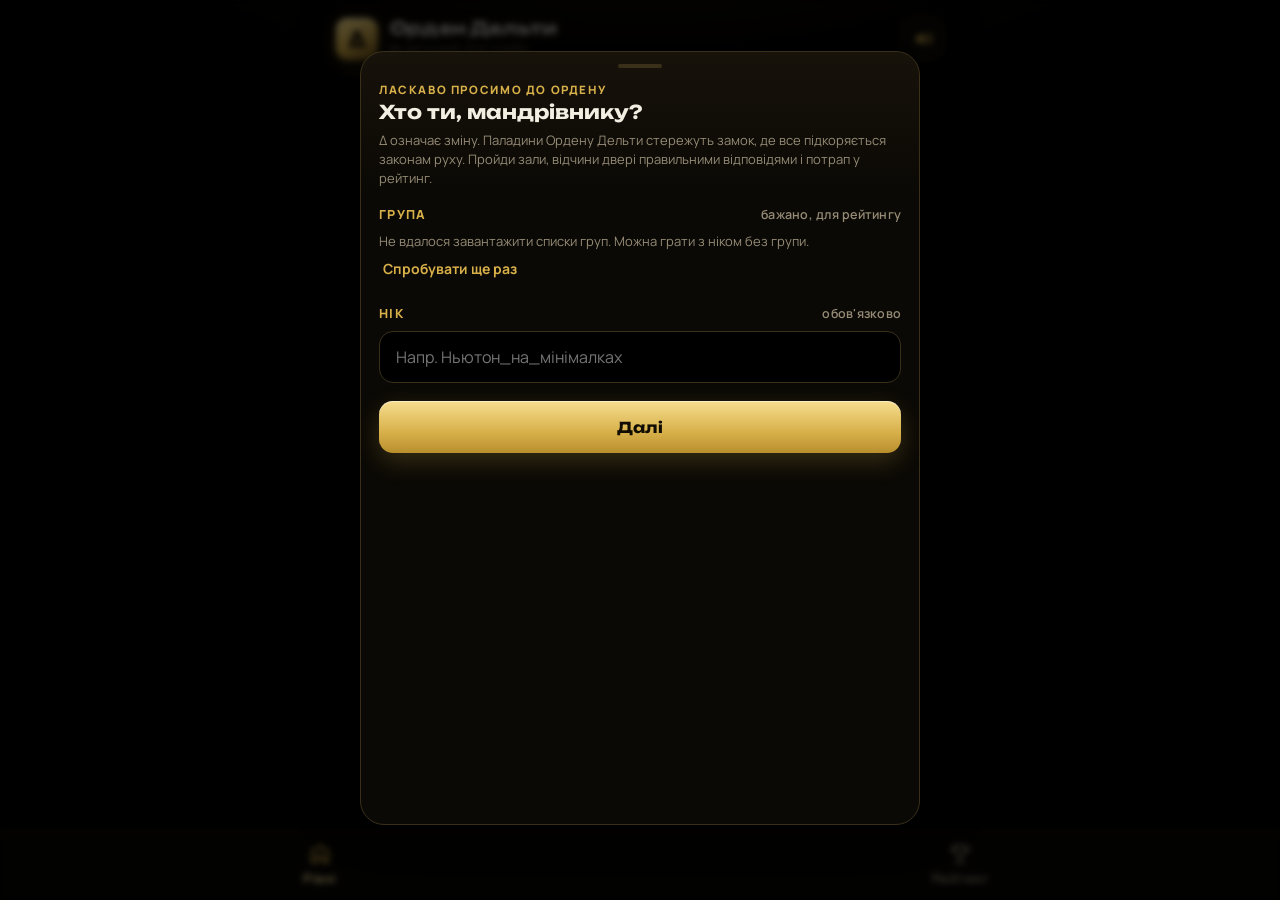
<file: index.html>
<!DOCTYPE html>
<html lang="uk">
<head>
<meta charset="utf-8">
<meta name="viewport" content="width=device-width, initial-scale=1, viewport-fit=cover, user-scalable=no">
<title>Орден Дельти</title>
<meta name="description" content="Фізичний роглайк для студентів: замок паладинів, кімнати з підказками і двері, що відчиняються правильною відповіддю.">
<meta name="theme-color" content="#000000">
<meta name="robots" content="noindex,nofollow">
<link rel="icon" href="favicon.svg" type="image/svg+xml">
<link rel="preconnect" href="https://fonts.googleapis.com">
<link rel="preconnect" href="https://fonts.gstatic.com" crossorigin>
<link href="https://fonts.googleapis.com/css2?family=Manrope:wght@400;500;600;700;800&family=Unbounded:wght@500;600;700;800&display=swap" rel="stylesheet">
<link rel="stylesheet" href="css/style.css">
</head>
<body>
<div id="app">

  <!-- головне меню з вкладками -->
  <section id="scr-main" class="screen">
    <header class="top">
      <div class="brand">
        <span class="brand-mark" aria-hidden="true">Δ</span>
        <div>
          <div class="brand-title">Орден Дельти</div>
          <div class="brand-sub">фізичний роглайк</div>
        </div>
      </div>
      <button class="iconbtn" id="btn-sound" aria-label="Звук"></button>
    </header>
    <main class="wrap">
      <div id="tab-levels" class="tab"></div>
      <div id="tab-rating" class="tab" hidden></div>
    </main>
    <nav class="tabbar" role="tablist">
      <button role="tab" data-tab="levels" class="on">
        <svg viewBox="0 0 24 24" aria-hidden="true"><path d="M4 20V9l8-5 8 5v11h-5v-6H9v6z" fill="none" stroke="currentColor" stroke-width="1.8" stroke-linejoin="round"/></svg>
        <span>Рівні</span>
      </button>
      <button role="tab" data-tab="rating">
        <svg viewBox="0 0 24 24" aria-hidden="true"><path d="M7 4h10v4a5 5 0 0 1-10 0zM7 6H4a3 3 0 0 0 3 4M17 6h3a3 3 0 0 1-3 4M12 13v4M8 20h8" fill="none" stroke="currentColor" stroke-width="1.8" stroke-linecap="round" stroke-linejoin="round"/></svg>
        <span>Рейтинг</span>
      </button>
    </nav>
  </section>

  <!-- гра -->
  <section id="scr-game" class="screen" hidden>
    <div class="hud">
      <button class="iconbtn" id="btn-menu" aria-label="Меню">
        <svg viewBox="0 0 24 24" aria-hidden="true"><path d="M5 7h14M5 12h14M5 17h14" stroke="currentColor" stroke-width="2" stroke-linecap="round"/></svg>
      </button>
      <div class="hud-room">
        <div class="hud-room-n" id="hud-n"></div>
        <div class="hud-room-name" id="hud-name"></div>
      </div>
      <div class="hud-timer" id="hud-timer">00:00</div>
    </div>
    <div class="inv" id="inv"></div>
    <div class="stage" id="stage"><canvas id="cv"></canvas></div>
    <div class="banner" id="banner" hidden></div>
  </section>
</div>

<div id="sheet" class="sheet-wrap" hidden>
  <div class="sheet-bg"></div>
  <div class="sheet" role="dialog" aria-modal="true"></div>
</div>
<div id="toast" class="toast" hidden></div>
<div id="fade" class="fade"></div>

<script type="module" src="js/app.js"></script>
</body>
</html>
</file>
<file: css/style.css>
:root{
  color-scheme: dark;
  --bg:#000;
  --panel:#0d0b07;
  --panel-2:#16120a;
  --line:#261f12;
  --line-2:#3a301a;
  --gold:#d8b04a;
  --gold-hi:#f6de8f;
  --gold-lo:#8c6b22;
  --silver:#d6d2c6;
  --bronze:#c8834a;
  --text:#f3eee2;
  --muted:#958b76;
  --minus:#e06a4e;
  --plus:#7fcf8a;
  --f-display:"Unbounded","Arial Black",system-ui,sans-serif;
  --f-ui:"Manrope","Segoe UI",system-ui,-apple-system,sans-serif;
  --tabbar:70px;
  --safe-b:env(safe-area-inset-bottom,0px);
  --safe-t:env(safe-area-inset-top,0px);
}
@media (prefers-color-scheme: dark){ :root:not([data-theme="light"]){ --bg:#000; --text:#f3eee2; } }
:root[data-theme="dark"]{ --bg:#000; --text:#f3eee2; }

*,*::before,*::after{box-sizing:border-box}
html,body{margin:0;height:100%}
body{
  background:
    radial-gradient(900px 380px at 50% -160px, rgba(216,176,74,.14), transparent 70%),
    var(--bg);
  color:var(--text);
  font-family:var(--f-ui);
  font-size:16px;line-height:1.45;
  -webkit-font-smoothing:antialiased;
  -webkit-tap-highlight-color:transparent;
  overscroll-behavior:none;
}
button{font:inherit;color:inherit;cursor:pointer;background:none;border:0;padding:0}
input,select{font:inherit;color:inherit}
:focus-visible{outline:2px solid var(--gold-hi);outline-offset:2px}
svg{display:block}
[hidden]{display:none !important}
.dim{color:var(--muted)}
b{color:var(--gold-hi);font-weight:700}

#app{min-height:100%}
.screen{min-height:100dvh}

/* ---------- шапка ---------- */
.top{
  display:flex;align-items:center;justify-content:space-between;gap:12px;
  max-width:640px;margin:0 auto;padding:calc(18px + var(--safe-t)) 16px 8px;
}
.brand{display:flex;align-items:center;gap:12px}
.brand-mark{
  width:42px;height:42px;border-radius:12px;display:grid;place-items:center;
  font-family:var(--f-display);font-weight:800;font-size:22px;color:#000;
  background:linear-gradient(160deg,var(--gold-hi),var(--gold) 55%,var(--gold-lo));
  box-shadow:0 6px 24px rgba(216,176,74,.25), inset 0 1px 0 rgba(255,255,255,.5);
}
.brand-title{font-family:var(--f-display);font-weight:700;font-size:18px;letter-spacing:.01em;line-height:1.1}
.brand-sub{color:var(--muted);font-size:12.5px;letter-spacing:.08em;text-transform:uppercase;margin-top:3px}
.iconbtn{
  width:42px;height:42px;border-radius:12px;display:grid;place-items:center;
  border:1px solid var(--line-2);background:var(--panel);color:var(--gold);
}
.iconbtn svg{width:22px;height:22px}
.iconbtn:active{transform:scale(.96)}

.wrap{max-width:640px;margin:0 auto;padding:6px 16px calc(var(--tabbar) + 28px + var(--safe-b))}

/* ---------- таббар ---------- */
.tabbar{
  position:fixed;left:0;right:0;bottom:0;z-index:20;
  display:grid;grid-template-columns:1fr 1fr;
  height:calc(var(--tabbar) + var(--safe-b));padding-bottom:var(--safe-b);
  background:rgba(8,7,4,.92);backdrop-filter:blur(14px);-webkit-backdrop-filter:blur(14px);
  border-top:1px solid var(--line);
}
.tabbar button{display:flex;flex-direction:column;align-items:center;justify-content:center;gap:4px;color:var(--muted);font-weight:700;font-size:12.5px;letter-spacing:.04em}
.tabbar button svg{width:24px;height:24px}
.tabbar button.on{color:var(--gold)}
.tabbar button.on span{color:var(--gold-hi)}

/* ---------- картки ---------- */
.h2{font-family:var(--f-display);font-weight:700;font-size:15px;letter-spacing:.06em;text-transform:uppercase;color:var(--gold);margin:26px 2px 12px}
.card{
  background:linear-gradient(180deg,var(--panel-2),var(--panel));
  border:1px solid var(--line);border-radius:18px;padding:16px;
}
.who{display:flex;align-items:center;gap:14px}
.who-ava{
  width:48px;height:48px;border-radius:14px;flex:none;display:grid;place-items:center;
  background:#000;border:1px solid var(--line-2);overflow:hidden
}
.who-ava img{width:36px;height:54px;image-rendering:pixelated;margin-top:14px}
.who-main{flex:1;min-width:0}
.who-nick{font-family:var(--f-display);font-weight:700;font-size:17px;overflow:hidden;text-overflow:ellipsis;white-space:nowrap}
.who-meta{color:var(--muted);font-size:13.5px;overflow:hidden;text-overflow:ellipsis;white-space:nowrap}
.linkbtn{color:var(--gold);font-weight:700;font-size:14px;padding:8px 4px}

.hero-card{display:grid;grid-template-columns:112px 1fr;gap:16px;align-items:center}
.hero-stage{
  width:112px;height:132px;border-radius:14px;position:relative;overflow:hidden;
  background:
    repeating-conic-gradient(#231d14 0 25%, #18140e 0 50%) 0 0/28px 28px;
  border:1px solid var(--line-2);
}
.hero-stage::after{content:"";position:absolute;inset:0;background:radial-gradient(circle at 50% 60%,transparent 30%,rgba(0,0,0,.6))}
.hero-stage img{position:absolute;left:50%;bottom:10px;transform:translateX(-50%);width:64px;height:96px;image-rendering:pixelated;z-index:1}
.hero-name{font-family:var(--f-display);font-weight:700;font-size:16px}
.perk{display:inline-flex;align-items:center;gap:6px;margin-top:6px;padding:4px 10px;border-radius:99px;border:1px solid var(--gold-lo);color:var(--gold-hi);font-weight:700;font-size:12.5px;background:rgba(216,176,74,.08)}
.perk-text{color:var(--muted);font-size:13.5px;margin-top:8px}

.level{
  position:relative;display:block;width:100%;text-align:left;margin-bottom:12px;overflow:hidden;
  border-radius:18px;border:1px solid var(--line-2);padding:18px 18px 16px;
  background:
    radial-gradient(420px 160px at 100% 0, rgba(216,176,74,.16), transparent 70%),
    linear-gradient(180deg,#19140b,#0c0a06);
}
.level:active{transform:scale(.99)}
.level-n{font-family:var(--f-display);font-weight:800;font-size:12px;letter-spacing:.14em;color:var(--gold);text-transform:uppercase}
.level-t{font-family:var(--f-display);font-weight:700;font-size:22px;margin-top:6px}
.level-s{color:var(--muted);font-size:14px;margin-top:2px}
.level-d{font-size:14px;margin-top:10px;color:#cfc6b2}
.level-row{display:flex;gap:8px;flex-wrap:wrap;margin-top:14px;align-items:center}
.chip{display:inline-flex;align-items:center;gap:6px;padding:5px 10px;border-radius:99px;background:#000;border:1px solid var(--line-2);font-size:12.5px;font-weight:700;color:var(--silver)}
.chip.gold{border-color:var(--gold-lo);color:var(--gold-hi)}
.level-go{margin-left:auto;font-family:var(--f-display);font-weight:700;font-size:13px;color:#000;background:var(--gold);padding:9px 14px;border-radius:12px}
.level.locked{opacity:.5;pointer-events:none}
.level.locked .level-t::after{content:" · скоро";color:var(--muted);font-weight:500;font-size:14px}
.level-deco{position:absolute;right:-6px;top:-8px;font-family:var(--f-display);font-weight:800;font-size:110px;line-height:1;color:rgba(216,176,74,.07);pointer-events:none}

.howto{font-size:14px;color:#cfc6b2}
.howto li{margin:6px 0}

/* ---------- кнопки ---------- */
.btn{
  display:flex;align-items:center;justify-content:center;gap:8px;width:100%;
  min-height:52px;border-radius:14px;padding:12px 18px;
  font-family:var(--f-display);font-weight:700;font-size:15px;letter-spacing:.02em;
  background:linear-gradient(180deg,var(--gold-hi),var(--gold) 60%,#b98f2e);color:#120d02;
  box-shadow:0 8px 24px rgba(216,176,74,.22), inset 0 1px 0 rgba(255,255,255,.5);
}
.btn:active{transform:translateY(1px)}
.btn:disabled{opacity:.4;box-shadow:none}
.btn.ghost{background:transparent;color:var(--gold-hi);border:1px solid var(--gold-lo);box-shadow:none}
.btn.dark{background:#000;color:var(--text);border:1px solid var(--line-2);box-shadow:none}
.btn img{width:24px;height:24px;image-rendering:pixelated}
.btn-row{display:grid;grid-template-columns:1fr 1fr;gap:10px}
.stack>*+*{margin-top:10px}

/* ---------- форма ---------- */
.field{margin-top:18px}
.label{font-size:12.5px;font-weight:800;letter-spacing:.1em;text-transform:uppercase;color:var(--gold);margin-bottom:8px;display:flex;justify-content:space-between}
.label i{font-style:normal;color:var(--muted);font-weight:600;letter-spacing:.02em;text-transform:none}
.groups{display:grid;grid-template-columns:repeat(auto-fill,minmax(64px,1fr));gap:8px}
.gchip{height:44px;border-radius:12px;border:1px solid var(--line-2);background:#000;font-family:var(--f-display);font-weight:700;font-size:15px;color:var(--silver)}
.gchip.on{background:var(--gold);color:#000;border-color:var(--gold)}
.gchip.none{font-family:var(--f-ui);font-size:13px;grid-column:span 2}
.input,.select{
  width:100%;height:52px;border-radius:14px;border:1px solid var(--line-2);background:#000;
  padding:0 16px;font-size:16px;color:var(--text);outline:none;appearance:none;-webkit-appearance:none;
}
.select{background-image:linear-gradient(45deg,transparent 50%,var(--gold) 50%),linear-gradient(135deg,var(--gold) 50%,transparent 50%);background-position:calc(100% - 22px) 22px,calc(100% - 16px) 22px;background-size:6px 6px;background-repeat:no-repeat;padding-right:40px}
.input:focus,.select:focus{border-color:var(--gold)}
.note{font-size:13px;color:var(--muted);margin-top:8px}
.err{color:var(--minus);font-size:13.5px;margin-top:8px}

/* ---------- шит (модальне вікно знизу) ---------- */
.sheet-wrap{position:fixed;inset:0;z-index:50;display:flex;align-items:flex-end;justify-content:center}
.sheet-bg{position:absolute;inset:0;background:rgba(0,0,0,.62);backdrop-filter:blur(3px);-webkit-backdrop-filter:blur(3px);animation:fadeIn .2s ease}
.sheet{
  position:relative;width:100%;max-width:560px;max-height:92dvh;overflow:auto;
  background:linear-gradient(180deg,#17120a,#0b0905 140px);
  border:1px solid var(--line-2);border-bottom:0;border-radius:24px 24px 0 0;
  padding:22px 18px calc(18px + var(--safe-b));
  box-shadow:0 -20px 60px rgba(0,0,0,.6);
  animation:up .26s cubic-bezier(.2,.9,.3,1.2);
}
.sheet::before{content:"";display:block;width:44px;height:4px;border-radius:4px;background:var(--line-2);margin:-10px auto 14px}
.sheet.full{min-height:86dvh}
.sheet.compact{padding-top:18px}
@keyframes up{from{transform:translateY(40px);opacity:0}to{transform:none;opacity:1}}
@keyframes fadeIn{from{opacity:0}}

.s-head{display:flex;gap:14px;align-items:center;margin-bottom:12px}
.s-icon{width:56px;height:56px;flex:none;border-radius:14px;background:#000;border:1px solid var(--line-2);display:grid;place-items:center;overflow:hidden}
.s-icon img{max-width:48px;max-height:48px;image-rendering:pixelated}
.s-kicker{font-size:11.5px;font-weight:800;letter-spacing:.14em;text-transform:uppercase;color:var(--gold)}
.s-title{font-family:var(--f-display);font-weight:700;font-size:19px;line-height:1.2;margin-top:2px}
.s-body{font-size:15.5px;color:#e6dfcf}
.s-body .formula,.formula{
  margin:12px 0;padding:12px 14px;border-radius:12px;text-align:center;
  font-family:"Cambria Math","Times New Roman",serif;font-style:italic;font-size:21px;color:var(--gold-hi);
  background:#000;border:1px solid var(--gold-lo);
}
.f{font-family:"Cambria Math","Times New Roman",serif;font-style:italic;color:var(--gold-hi);white-space:nowrap;font-size:1.08em}
.s-actions{margin-top:18px}

.rules{display:flex;flex-direction:column;gap:6px;margin:4px 0 14px}
.rule{display:flex;gap:10px;align-items:flex-start;font-size:13.5px;color:#d8cfbb;padding:8px 10px;border-radius:10px;background:rgba(216,176,74,.06);border:1px solid var(--line)}
.rule::before{content:"";flex:none;width:6px;height:6px;margin-top:7px;transform:rotate(45deg);background:var(--gold)}
.q-step{display:flex;gap:6px;margin-bottom:10px}
.q-step i{flex:1;height:4px;border-radius:4px;background:var(--line-2)}
.q-step i.done{background:var(--gold)}
.q-step i.cur{background:var(--gold-hi);box-shadow:0 0 10px var(--gold)}
.q-text{font-size:17px;font-weight:600;line-height:1.4;margin:6px 0 14px}
.answer{display:flex;gap:10px;align-items:stretch}
.answer .input{font-size:20px;font-weight:700;text-align:center;flex:1;min-width:0}
.unit{display:grid;place-items:center;padding:0 14px;border-radius:14px;background:#000;border:1px solid var(--line-2);color:var(--gold-hi);font-weight:700;white-space:nowrap}
.answer .btn{width:auto;flex:none;padding:0 18px}
.choices{display:grid;gap:8px}
.choices.graphs{grid-template-columns:1fr 1fr}
.choice{
  min-height:52px;padding:12px 14px;border-radius:14px;text-align:left;font-weight:600;font-size:15px;
  border:1px solid var(--line-2);background:#000;color:var(--text);
}
.choice:active{border-color:var(--gold)}
.choice.off{opacity:.25;text-decoration:line-through;pointer-events:none}
.choice.bad{border-color:var(--minus);animation:shake .35s}
.choices.graphs .choice{padding:8px;display:grid;place-items:center;color:var(--silver)}
.gsvg{width:100%;height:auto;max-width:150px}
.bsvg{width:100%;height:auto;margin:10px 0;border-radius:10px}
.feedback{min-height:22px;margin-top:10px;font-weight:700;font-size:14.5px}
.feedback.bad{color:var(--minus)}
.feedback.good{color:var(--plus)}
.feedback.info{color:var(--gold-hi)}
.signal{display:inline-flex;gap:2px;align-items:flex-end;margin-right:6px;vertical-align:-2px}
.signal i{width:4px;background:var(--line-2);border-radius:1px}
.signal i.on{background:var(--gold-hi)}
.helper{margin-top:12px;padding:12px 14px;border-radius:12px;border:1px dashed var(--gold-lo);color:#e6dfcf;font-size:14.5px;background:rgba(216,176,74,.05)}
.shake{animation:shake .35s}
@keyframes shake{20%{transform:translateX(-6px)}40%{transform:translateX(6px)}60%{transform:translateX(-4px)}80%{transform:translateX(3px)}}

/* бонуси */
.bonuses{display:grid;gap:10px;margin-top:6px}
.bonus{display:flex;gap:14px;align-items:center;text-align:left;padding:14px;border-radius:16px;border:1px solid var(--line-2);background:linear-gradient(180deg,#15110a,#000)}
.bonus:active,.bonus:hover{border-color:var(--gold)}
.bonus img{width:44px;height:44px;image-rendering:pixelated;flex:none}
.bonus-n{font-family:var(--f-display);font-weight:700;font-size:15px;color:var(--gold-hi)}
.bonus-t{font-size:13.5px;color:#cfc6b2;margin-top:2px}

/* вибір героя */
.hp-stage{
  height:200px;border-radius:18px;position:relative;overflow:hidden;margin-bottom:14px;
  background:repeating-conic-gradient(#231d14 0 25%, #18140e 0 50%) 0 0/40px 40px;border:1px solid var(--line-2);
}
.hp-stage::after{content:"";position:absolute;inset:0;background:radial-gradient(circle at 50% 70%,rgba(255,180,90,.12),transparent 40%),radial-gradient(circle at 50% 60%,transparent 35%,rgba(0,0,0,.75))}
.hp-stage canvas{position:absolute;left:50%;bottom:18px;transform:translateX(-50%);image-rendering:pixelated;z-index:1;width:96px;height:144px}
.seg{display:grid;grid-template-columns:1fr 1fr;padding:4px;border-radius:14px;background:#000;border:1px solid var(--line-2);margin-bottom:12px}
.seg button{height:42px;border-radius:10px;font-weight:700;color:var(--muted)}
.seg button.on{background:var(--gold);color:#000}
.classes{display:grid;grid-template-columns:1fr 1fr;gap:10px}
.cls{display:flex;flex-direction:column;align-items:center;gap:4px;padding:12px 8px;border-radius:16px;border:1px solid var(--line-2);background:#000;text-align:center}
.cls img{width:40px;height:60px;image-rendering:pixelated}
.cls-n{font-weight:800;font-size:13.5px;line-height:1.2}
.cls-p{font-size:12px;color:var(--gold)}
.cls.on{border-color:var(--gold);background:linear-gradient(180deg,rgba(216,176,74,.18),#000)}
.cls-desc{margin:12px 2px 0;font-size:14px;color:#d8cfbb;min-height:60px}

/* ---------- рейтинг ---------- */
.rt-head{display:flex;align-items:center;justify-content:space-between;gap:10px;margin:18px 2px 12px}
.rt-head .h2{margin:0}
.filters{display:flex;gap:6px;overflow-x:auto;padding:2px 2px 10px;margin:0 -16px;padding-left:16px;padding-right:16px;scrollbar-width:none}
.filters::-webkit-scrollbar{display:none}
.filters button{flex:none;height:36px;padding:0 14px;border-radius:99px;border:1px solid var(--line-2);background:#000;font-weight:700;font-size:13.5px;color:var(--silver)}
.filters button.on{background:var(--gold);border-color:var(--gold);color:#000}
.rows{display:flex;flex-direction:column;gap:8px}
.row{display:grid;grid-template-columns:40px 1fr auto;gap:12px;align-items:center;padding:12px 14px;border-radius:16px;border:1px solid var(--line);background:linear-gradient(180deg,var(--panel-2),var(--panel))}
.row.me{border-color:var(--gold);box-shadow:0 0 0 1px rgba(216,176,74,.3) inset}
.rank{font-family:var(--f-display);font-weight:800;font-size:16px;color:var(--muted);text-align:center}
.rank.r1{color:var(--gold-hi)}.rank.r2{color:var(--silver)}.rank.r3{color:var(--bronze)}
.rank .medal{width:34px;height:34px;border-radius:50%;display:grid;place-items:center;margin:0 auto;font-size:14px}
.r1 .medal{background:radial-gradient(circle at 35% 30%,#fff3c4,var(--gold) 55%,#7a5a14);color:#2a1d02}
.r2 .medal{background:radial-gradient(circle at 35% 30%,#fff,#bfbab0 55%,#6d6960);color:#1d1d1d}
.r3 .medal{background:radial-gradient(circle at 35% 30%,#ffd9b5,var(--bronze) 55%,#6b3b18);color:#2a1406}
.row-nick{font-weight:800;font-size:15.5px;overflow:hidden;text-overflow:ellipsis;white-space:nowrap}
.row-meta{font-size:12.5px;color:var(--muted);overflow:hidden;text-overflow:ellipsis;white-space:nowrap}
.row-time{text-align:right}
.row-t{font-family:var(--f-display);font-weight:700;font-size:16px;color:var(--gold-hi);font-variant-numeric:tabular-nums}
.row-a{font-size:12px;color:var(--muted)}
.empty{text-align:center;color:var(--muted);padding:36px 12px}
.empty b{display:block;font-family:var(--f-display);color:var(--text);font-size:16px;margin-bottom:6px}

/* ---------- гра ---------- */
#scr-game{display:flex;flex-direction:column;height:100dvh;min-height:0;background:#000;overflow:hidden;touch-action:none}
.hud{display:flex;align-items:center;gap:10px;padding:calc(10px + var(--safe-t)) 12px 6px}
.hud-room{flex:1;min-width:0;text-align:center}
.hud-room-n{font-size:11px;font-weight:800;letter-spacing:.16em;color:var(--gold);text-transform:uppercase}
.hud-room-name{font-family:var(--f-display);font-weight:700;font-size:15px;white-space:nowrap;overflow:hidden;text-overflow:ellipsis}
.hud-timer{
  min-width:86px;height:42px;border-radius:12px;display:grid;place-items:center;padding:0 10px;
  font-family:var(--f-display);font-weight:700;font-size:16px;color:var(--gold-hi);font-variant-numeric:tabular-nums;
  background:var(--panel);border:1px solid var(--line-2);
}
.hud-timer.pen{animation:pen .6s}
@keyframes pen{30%{color:var(--minus);transform:scale(1.12)}}
.inv{display:flex;justify-content:center;gap:8px;min-height:34px;padding:0 12px 6px;flex-wrap:wrap}
.inv-it{display:flex;align-items:center;gap:4px;height:30px;padding:0 10px 0 6px;border-radius:99px;background:var(--panel);border:1px solid var(--line-2);font-weight:800;font-size:13px;color:var(--gold-hi)}
.inv-it img{width:22px;height:22px;image-rendering:pixelated}
.inv-it.pop{animation:pop .5s}
@keyframes pop{40%{transform:scale(1.25);border-color:var(--gold)}}
.inv-hint{font-size:12.5px;color:var(--muted);display:flex;align-items:center}
.stage{flex:1;min-height:0;display:flex;align-items:center;justify-content:center;padding:0 0 calc(8px + var(--safe-b))}
#cv{display:block;image-rendering:pixelated;border-radius:6px;box-shadow:0 0 0 1px #1d170c,0 20px 60px rgba(0,0,0,.8);touch-action:none}
.banner{
  position:fixed;left:50%;top:calc(110px + var(--safe-t));transform:translateX(-50%);z-index:30;
  width:min(92vw,440px);padding:14px 16px;border-radius:16px;text-align:center;
  background:rgba(10,8,4,.92);border:1px solid var(--gold-lo);box-shadow:0 20px 50px rgba(0,0,0,.6);
  animation:bannerIn .5s cubic-bezier(.2,.9,.3,1.2);pointer-events:auto;
}
.banner-k{font-size:11px;font-weight:800;letter-spacing:.18em;text-transform:uppercase;color:var(--gold)}
.banner-t{font-family:var(--f-display);font-weight:700;font-size:20px;margin:2px 0 6px}
.banner-d{font-size:14px;color:#d8cfbb}
.banner.out{animation:bannerOut .4s forwards}
@keyframes bannerIn{from{opacity:0;transform:translate(-50%,-14px)}}
@keyframes bannerOut{to{opacity:0;transform:translate(-50%,-14px)}}

.toast{
  position:fixed;left:50%;bottom:calc(24px + var(--safe-b));transform:translateX(-50%);z-index:80;
  max-width:min(92vw,440px);padding:12px 16px;border-radius:14px;background:#000;border:1px solid var(--gold-lo);
  font-weight:700;font-size:14px;color:var(--gold-hi);text-align:center;box-shadow:0 10px 30px rgba(0,0,0,.6);
  animation:up .25s ease;
}
.fade{position:fixed;inset:0;background:#000;z-index:70;opacity:0;pointer-events:none;transition:opacity .35s ease}
.fade.on{opacity:1;pointer-events:auto}

/* перемога */
.win{text-align:center;padding-top:6px}
.win-crown{width:84px;height:84px;margin:0 auto 6px;image-rendering:pixelated;filter:drop-shadow(0 0 24px rgba(216,176,74,.5))}
.win-k{font-size:12px;font-weight:800;letter-spacing:.18em;text-transform:uppercase;color:var(--gold)}
.win-t{font-family:var(--f-display);font-weight:800;font-size:26px;margin:4px 0 2px}
.win-time{font-family:var(--f-display);font-weight:800;font-size:46px;color:var(--gold-hi);font-variant-numeric:tabular-nums;text-shadow:0 0 30px rgba(216,176,74,.4);margin:8px 0}
.win-grid{display:grid;grid-template-columns:1fr 1fr;gap:8px;margin:12px 0;text-align:left}
.win-cell{padding:10px 12px;border-radius:12px;background:#000;border:1px solid var(--line)}
.win-cell span{display:block;font-size:12px;color:var(--muted)}
.win-cell strong{font-family:var(--f-display);font-size:16px}
.splits{margin:6px 0 4px;text-align:left;font-size:13.5px}
.split{display:flex;justify-content:space-between;padding:7px 2px;border-bottom:1px solid var(--line)}
.split span:last-child{font-variant-numeric:tabular-nums;color:var(--gold-hi);font-weight:700}
.sent{font-size:13.5px;margin:10px 0;color:var(--muted)}
.confetti{position:fixed;inset:0;pointer-events:none;z-index:60}

@media (min-width:700px){
  .sheet{border-radius:24px;margin-bottom:24px;border-bottom:1px solid var(--line-2)}
  .sheet-wrap{align-items:center}
}
@media (prefers-reduced-motion:reduce){
  *{animation-duration:.01ms !important;transition-duration:.01ms !important}
}

/* ---------- рідкісність бонусів, міфічні двері, бейджі ---------- */
:root{ --rare:#f2c94c; --legendary:#ff8a1f; --mythic:#a259ff; --mythic-hi:#d6b0ff; }
.tier-chip{display:inline-block;font-size:10.5px;font-weight:800;letter-spacing:.12em;text-transform:uppercase;padding:2px 8px;border-radius:99px;margin-bottom:4px;border:1px solid currentColor}
.bonus.tier-rare{border-color:rgba(242,201,76,.55)}
.bonus.tier-rare .tier-chip{color:var(--rare)}
.bonus.tier-legendary{border-color:var(--legendary);background:linear-gradient(180deg,rgba(255,138,31,.16),#000);box-shadow:0 0 22px rgba(255,138,31,.25)}
.bonus.tier-legendary .tier-chip,.bonus.tier-legendary .bonus-n{color:var(--legendary)}
.bonus.tier-mythic{border-color:var(--mythic);background:linear-gradient(180deg,rgba(162,89,255,.22),#000);box-shadow:0 0 26px rgba(162,89,255,.35)}
.bonus.tier-mythic .tier-chip,.bonus.tier-mythic .bonus-n{color:var(--mythic-hi)}
.bonus[disabled]{pointer-events:none}

.given{margin:2px 0 12px;padding:10px 12px;border-radius:12px;background:#000;border:1px solid var(--line-2)}
.given-k{font-size:11px;font-weight:800;letter-spacing:.14em;text-transform:uppercase;color:var(--gold);margin-bottom:6px}
.given-list{display:flex;flex-wrap:wrap;gap:6px}
.given-it{font-family:"Cambria Math","Times New Roman",serif;font-style:italic;font-size:17px;color:var(--gold-hi);padding:3px 10px;border-radius:8px;background:rgba(216,176,74,.08);border:1px solid var(--line)}
.given-it.found{color:var(--plus);border-color:rgba(127,207,138,.4);background:rgba(127,207,138,.08)}

.mythic-sheet{background:linear-gradient(180deg,#1d0f33,#0b0712 160px);border-color:#4b2a7a}
.mythic-k{color:var(--mythic-hi)}
.mythic-ic{border-color:#4b2a7a;box-shadow:0 0 18px rgba(162,89,255,.35)}
.mythic-warn{margin:4px 0 12px;padding:12px 14px;border-radius:12px;background:rgba(162,89,255,.12);border:1px solid var(--mythic);color:#efe4ff;font-size:15px}
.mythic-warn b{color:var(--mythic-hi)}
.mythic-sheet .rule{background:rgba(162,89,255,.07);border-color:#3a2560}
.mythic-sheet .rule::before{background:var(--mythic)}
.mythic-btn{background:linear-gradient(180deg,#d6b0ff,#a259ff 60%,#7c3fd0);color:#14051f;box-shadow:0 8px 24px rgba(162,89,255,.35),inset 0 1px 0 rgba(255,255,255,.5)}
.mythic-win{text-align:center}
.mythic-win .bonuses{text-align:left;margin-top:12px}
.mythic-badge{width:96px;height:96px;image-rendering:pixelated;margin:0 auto 6px;display:block;filter:drop-shadow(0 0 24px rgba(162,89,255,.7));animation:pop .8s}

.badges{display:grid;grid-template-columns:1fr 1fr;gap:8px}
.badge{display:flex;gap:10px;align-items:center;padding:10px 12px;border-radius:14px;border:1px dashed var(--line-2);background:#000;opacity:.45;filter:grayscale(1)}
.badge.on{opacity:1;filter:none;border-style:solid;border-color:var(--gold-lo);background:linear-gradient(180deg,var(--panel-2),var(--panel))}
.badge img{width:36px;height:36px;image-rendering:pixelated;flex:none}
.badge-n{font-weight:800;font-size:14px;color:var(--gold-hi)}
.badge-t{font-size:12px;color:var(--muted);line-height:1.3}
.win-badges{display:grid;gap:8px;margin:10px 0;text-align:left}
.row-badges{display:inline-flex;gap:3px;margin-left:6px;vertical-align:-3px}
.badge-ic{width:18px;height:18px;image-rendering:pixelated}
@media (max-width:380px){.badges{grid-template-columns:1fr}}
.f sub,.formula sub,.given-it sub{font-style:normal;font-family:var(--f-ui);font-size:.7em}
</file>
